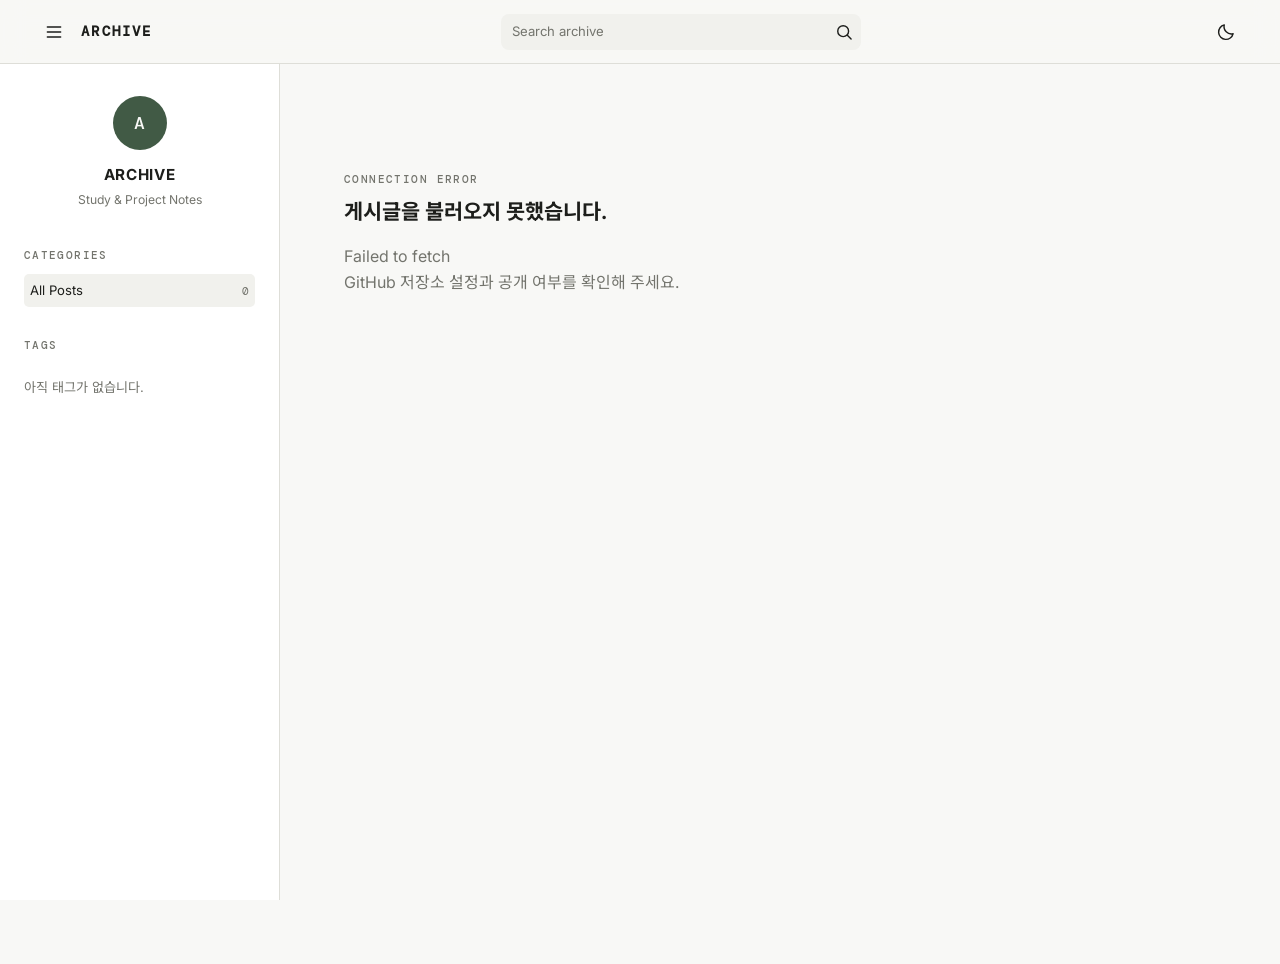
<file: index.html>
<!doctype html>
<html lang="ko">
<head>
  <meta charset="utf-8">
  <meta name="viewport" content="width=device-width, initial-scale=1">
  <meta name="description" content="Study and project archive">
  <title>ARCHIVE</title>
  <link rel="preconnect" href="https://fonts.googleapis.com">
  <link rel="preconnect" href="https://fonts.gstatic.com" crossorigin>
  <link href="https://fonts.googleapis.com/css2?family=DM+Mono:wght@400;500&family=Inter:wght@400;500;600;700&family=Noto+Sans+KR:wght@400;500;600;700&display=swap" rel="stylesheet">
  <link rel="stylesheet" href="style.css">
</head>
<body>
  <header class="topbar">
    <div class="topbar__left">
      <button class="icon-button" id="sidebar-toggle" type="button" aria-label="사이드바 열기" aria-expanded="true">
        <svg viewBox="0 0 24 24" aria-hidden="true"><path d="M4 6h16M4 12h16M4 18h16"/></svg>
      </button>
      <a class="wordmark" href="index.html" data-home>ARCHIVE</a>
    </div>
    <form class="header-search" id="search-form" role="search">
      <label class="sr-only" for="search-input">게시글 검색</label>
      <input id="search-input" type="search" placeholder="Search archive" autocomplete="off">
      <button class="icon-button" type="submit" aria-label="검색">
        <svg viewBox="0 0 24 24" aria-hidden="true"><circle cx="11" cy="11" r="6.5"/><path d="m16 16 4.5 4.5"/></svg>
      </button>
    </form>
    <button class="icon-button theme-button" id="theme-toggle" type="button" aria-label="테마 전환"></button>
  </header>

  <div class="sidebar-scrim" id="sidebar-scrim"></div>
  <aside class="sidebar" id="sidebar" aria-label="블로그 탐색">
    <a class="profile" href="index.html" data-home>
      <span class="profile__avatar" aria-hidden="true">A</span>
      <span class="profile__name">ARCHIVE</span>
      <span class="profile__bio">Study &amp; Project Notes</span>
    </a>
    <nav class="sidebar-section" aria-label="카테고리">
      <p class="sidebar-heading">Categories</p>
      <div id="category-list" class="category-list"></div>
    </nav>
    <section class="sidebar-section" aria-labelledby="tags-heading">
      <p class="sidebar-heading" id="tags-heading">Tags</p>
      <div id="tag-list" class="tag-list"></div>
    </section>
  </aside>

  <main class="main" id="main-content">
    <div id="app" aria-live="polite">
      <p class="loading">아카이브를 불러오는 중입니다.</p>
    </div>
  </main>

  <template id="empty-template">
    <section class="empty-state"><p class="eyebrow">NO RESULTS</p><h1>조건에 맞는 기록이 없습니다.</h1><p>다른 검색어 또는 필터를 사용해 보세요.</p></section>
  </template>
  <script src="script.js"></script>
</body>
</html>
</file>
<file: style.css>
/* ============================================================
   Easy-to-edit design tokens: change these first.
   ============================================================ */
:root {
  --font-sans: "Inter", "Noto Sans KR", system-ui, sans-serif;
  --font-mono: "DM Mono", monospace;
  --base-size: 16px;
  --reading-size: 1.02rem;
  --section-heading-size: 1.35rem;
  --post-reading-size: .92rem;
  --post-heading-size: 1.18rem;
  --post-title-size: 1.7rem;
  --sidebar-width: 280px;
  --topbar-height: 64px;
  --page-width: 1120px;
  --layout-left: max(0px, calc((100vw - var(--sidebar-width) - var(--page-width)) / 2));
  --closed-layout-left: max(0px, calc((100vw - var(--page-width)) / 2));
  --radius: 12px;
  --bg: #f8f8f6;
  --surface: #ffffff;
  --surface-subtle: #f1f1ed;
  --text: #1d1e1b;
  --muted: #73746d;
  --line: #deded8;
  --accent: #415a45;
}

[data-theme="dark"] {
  --bg: #161716;
  --surface: #1d1e1c;
  --surface-subtle: #282925;
  --text: #eeeee9;
  --muted: #aaa9a2;
  --line: #393a36;
  --accent: #b6d6b6;
}

* { box-sizing: border-box; }
html { font-size: var(--base-size); scroll-behavior: smooth; }
body { margin: 0; min-width: 320px; background: var(--bg); color: var(--text); font-family: var(--font-sans); line-height: 1.6; transition: background .2s, color .2s; }
a { color: inherit; text-decoration: none; }
button, input, select { font: inherit; }
button, select { cursor: pointer; }
svg { width: 20px; height: 20px; fill: none; stroke: currentColor; stroke-linecap: round; stroke-linejoin: round; stroke-width: 1.7; }
.sr-only { position: absolute; width: 1px; height: 1px; overflow: hidden; clip: rect(0,0,0,0); white-space: nowrap; }
.muted { color: var(--muted); font-size: .82rem; }
.eyebrow { margin: 0 0 .55rem; color: var(--muted); font: 500 .68rem/1.2 var(--font-mono); letter-spacing: .13em; }

.topbar { position: fixed; z-index: 20; top: 0; display: flex; align-items: center; justify-content: space-between; gap: 1rem; width: 100%; height: var(--topbar-height); padding: 0 clamp(1rem, 3vw, 2.3rem); border-bottom: 1px solid var(--line); background: color-mix(in srgb, var(--bg) 90%, transparent); backdrop-filter: blur(12px); }
.topbar__left { display: flex; align-items: center; gap: .65rem; }
.wordmark { font: 600 .85rem/1 var(--font-mono); letter-spacing: .16em; }
.icon-button { display: inline-grid; place-items: center; width: 34px; height: 34px; padding: 0; border: 0; border-radius: 50%; background: transparent; color: var(--text); }
.icon-button:hover { background: var(--surface-subtle); }
.header-search { display: flex; align-items: center; width: min(360px, 38vw); height: 36px; padding-left: .5rem; border: 1px solid transparent; border-radius: 8px; background: var(--surface-subtle); }
.header-search:focus-within { border-color: var(--line); background: var(--surface); }
.header-search input { min-width: 0; flex: 1; border: 0; outline: 0; background: transparent; color: var(--text); font-size: .82rem; }
.header-search input::placeholder { color: var(--muted); }
.header-search .icon-button { width: 32px; height: 32px; }

.sidebar { position: fixed; z-index: 15; top: var(--topbar-height); bottom: 0; left: 0; width: var(--sidebar-width); padding: 2rem 1.5rem; overflow-y: auto; border-right: 1px solid var(--line); background: var(--surface); transform: translateX(0); transition: transform .25s ease; }
.sidebar-closed .sidebar { transform: translateX(calc(-1 * var(--sidebar-width))); }
.sidebar-scrim { display: none; }
.profile { display: flex; flex-direction: column; align-items: center; text-align: center; margin-bottom: 2.5rem; }
.profile__avatar { display: grid; place-items: center; width: 54px; height: 54px; margin-bottom: .8rem; border-radius: 50%; background: var(--accent); color: var(--bg); font: 500 1.1rem var(--font-mono); }
.profile__name { font-size: .95rem; font-weight: 700; letter-spacing: .04em; }
.profile__bio { margin-top: .18rem; color: var(--muted); font-size: .76rem; }
.sidebar-section { margin-top: 2rem; }
.sidebar-heading { margin: 0 0 .75rem; color: var(--muted); font: 500 .66rem var(--font-mono); letter-spacing: .13em; text-transform: uppercase; }
.category-link { display: flex; justify-content: space-between; align-items: center; gap: .5rem; padding: .35rem .35rem; border-radius: 5px; color: var(--muted); font-size: .82rem; }
.category-link:hover, .category-link.is-active { color: var(--text); background: var(--surface-subtle); }
.category-link small { color: var(--muted); font: .67rem var(--font-mono); }
.category-group { margin-top: .3rem; padding-top: .45rem; border-top: 1px solid var(--line); }
.category-group:first-of-type { margin-top: .5rem; }
.category-link.subcategory { padding-left: 1rem; font-size: .76rem; }
.tag-list { display: flex; flex-wrap: wrap; gap: .35rem; }
.tag-link, .chip { border: 1px solid var(--line); border-radius: 99px; color: var(--muted); font: .68rem/1 var(--font-mono); }
.tag-link { padding: .34rem .5rem; }
.tag-link:hover, .chip:hover { border-color: var(--accent); color: var(--accent); }
.tag-link small { margin-left: .15rem; }

.main { width: min(var(--page-width), calc(100% - var(--sidebar-width))); min-height: 100vh; margin: var(--topbar-height) 0 0 var(--sidebar-width); padding: clamp(2.5rem, 6vw, 5.5rem) clamp(1.25rem, 5vw, 5rem); transition: margin-left .25s, width .25s; }
.sidebar-closed .main { width: min(var(--page-width), 100%); margin-left: 0; }
.loading { color: var(--muted); }
.home-intro { display: grid; min-height: clamp(20rem, 56vh, 34rem); place-items: center; text-align: center; }
.home-profile { display: flex; flex-direction: column; align-items: center; width: fit-content; }
.home-profile .profile__avatar { width: 112px; height: 112px; margin-bottom: 1.15rem; font-size: 2rem; }
.home-profile strong { font-size: clamp(1.5rem, 3vw, 2.15rem); letter-spacing: .1em; }
.home-profile small { margin-top: .35rem; color: var(--muted); font-size: clamp(.86rem, 1.5vw, 1rem); }
.text-link { display: inline-flex; align-items: center; gap: .55rem; color: var(--accent); font-size: .84rem; font-weight: 600; }
.text-link svg { width: 16px; height: 16px; }
.listing-section { max-width: 860px; }
.section-title { display: flex; align-items: end; justify-content: space-between; margin-bottom: 1.1rem; border-bottom: 1px solid var(--line); padding-bottom: 1rem; }
.section-title h2, .page-heading h1 { margin: 0; font-size: 1.45rem; letter-spacing: -.035em; }
.quiet-link { color: var(--muted); font: .72rem var(--font-mono); }
.page-heading { margin-bottom: 2rem; }
.page-heading h1 { font-size: clamp(1.8rem, 3vw, 2.8rem); }
.listing-controls { display: flex; justify-content: space-between; align-items: center; margin-bottom: 1.2rem; }
.sort-label { display: flex; align-items: center; gap: .5rem; color: var(--muted); font-size: .78rem; }
.sort-label select { padding: .35rem .45rem; border: 1px solid var(--line); border-radius: 5px; background: var(--surface); color: var(--text); font-size: .78rem; }
.post-grid { display: grid; grid-template-columns: repeat(4, minmax(0, 1fr)); gap: .8rem; }
.search-list, .home-list { display: grid; }
.post-card { display: flex; flex-direction: column; justify-content: space-between; min-height: 210px; padding: 1.35rem; border: 1px solid var(--line); border-radius: var(--radius); background: var(--surface); transition: border-color .15s, transform .15s; }
.post-card:hover { border-color: var(--accent); transform: translateY(-2px); }
.post-card__main { min-width: 0; }
.post-category { display: flex; flex-wrap: wrap; gap: .35rem; margin: 0 0 .7rem; color: var(--muted); font: .66rem var(--font-mono); }
.post-category a:hover { color: var(--accent); text-decoration: underline; }
.post-card h2 { margin: 0; font-size: 1.08rem; line-height: 1.4; letter-spacing: -.02em; }
.post-summary { display: -webkit-box; overflow: hidden; margin: .65rem 0 0; color: var(--muted); font-size: .8rem; line-height: 1.65; -webkit-box-orient: vertical; -webkit-line-clamp: 3; }
.post-card time { margin-top: 1rem; color: var(--muted); font: .67rem var(--font-mono); }
.post-card--row { flex-direction: row; align-items: flex-start; min-height: unset; gap: 1.5rem; border-width: 0 0 1px; border-radius: 0; background: transparent; padding: 1.25rem 0; }
.post-card--row:hover { transform: none; border-color: var(--accent); }
.post-card--row .post-card__main { flex: 1; }
.post-card--row time { margin: .2rem 0 0; white-space: nowrap; }
.empty-state, .notice { max-width: 600px; padding: 2rem 0; }
.empty-state h1, .notice h1 { margin: 0 0 .6rem; font-size: 1.3rem; }
.empty-state p:not(.eyebrow), .notice p:not(.eyebrow) { color: var(--muted); }
.notice code { padding: .1rem .3rem; border-radius: 3px; background: var(--surface-subtle); font-family: var(--font-mono); }

.post-main { max-width: 1040px; }
.post-main #app { max-width: 760px; }
.breadcrumbs { display: flex; flex-wrap: wrap; gap: .4rem; margin-bottom: 2.2rem; color: var(--muted); font: .7rem var(--font-mono); }
.breadcrumbs a:hover { color: var(--accent); }
.article-header { padding-bottom: 2rem; border-bottom: 1px solid var(--line); }
.article-header h1 { margin: 0; font-family: "Pretendard", "Noto Sans KR", sans-serif; font-size: var(--post-title-size); font-weight: 700; line-height: 1.45; letter-spacing: .01em; }
.article-summary { max-width: 650px; margin: .85rem 0 .6rem; color: var(--muted); font-size: .9rem; }
.article-header time { color: var(--muted); font: .67rem var(--font-mono); }
.markdown-body { padding: 2.25rem 0; font-size: var(--post-reading-size); line-height: 1.8; overflow-wrap: anywhere; }
.markdown-body > :first-child { margin-top: 0; }
.markdown-body h1, .markdown-body h2, .markdown-body h3 { margin: 2.4em 0 .75em; line-height: 1.35; letter-spacing: -.035em; }
.markdown-body h1, .markdown-body h2, .markdown-body h3, .markdown-body h4, .markdown-body h5, .markdown-body h6 { font-family: "Pretendard", "Noto Sans KR", sans-serif; }
.markdown-body h1 { font-size: 1.32rem; }
.markdown-body h2 { font-size: var(--post-heading-size); }
.markdown-body h3 { font-size: 1.04rem; }
.markdown-body p, .markdown-body ul, .markdown-body ol { margin: 0 0 1.3rem; }
.markdown-body li { margin: .25rem 0; }
.markdown-body a { color: var(--accent); text-decoration: underline; text-underline-offset: .18em; }
.markdown-body hr { margin: 2rem 0; border: 0; border-top: 1px solid var(--line); }
.markdown-body blockquote { margin: 1.5rem 0; padding: .2rem 1.2rem; border-left: 3px solid var(--accent); color: var(--muted); }
.callout { --callout-color: var(--accent); margin: 1.5rem 0; border: 1px solid var(--line); border-left: 3px solid var(--callout-color); border-radius: 8px; background: color-mix(in srgb, var(--callout-color) 7%, var(--surface)); overflow: hidden; }
.callout-header { display: flex; align-items: center; min-height: 2.5rem; padding: .55rem .85rem; color: var(--callout-color); font-size: .82em; font-weight: 700; }
.callout-content { padding: .1rem .9rem .8rem; }
.callout-content > :last-child { margin-bottom: 0; }
.callout.is-foldable .callout-header { cursor: pointer; user-select: none; }
.callout.is-foldable .callout-header::after { width: 7px; height: 7px; margin-left: auto; border-right: 1.5px solid currentColor; border-bottom: 1.5px solid currentColor; content: ''; transform: rotate(45deg) translateY(-2px); transition: transform .16s ease; }
.callout.is-collapsed .callout-content { display: none; }
.callout.is-collapsed .callout-header::after { transform: rotate(-45deg) translate(-2px, 2px); }
.callout-note, .callout-abstract, .callout-summary { --callout-color: #5f88b0; }
.callout-tip, .callout-hint, .callout-important, .callout-success { --callout-color: #528766; }
.callout-question, .callout-help, .callout-faq { --callout-color: #8972b6; }
.callout-warning, .callout-caution, .callout-attention { --callout-color: #ad833e; }
.callout-failure, .callout-fail, .callout-missing, .callout-danger, .callout-error { --callout-color: #b35d5d; }
.callout-bug { --callout-color: #a0647d; }
.callout-example { --callout-color: #7768ac; }
.callout-quote, .callout-cite { --callout-color: #77808b; }
.markdown-body code { padding: .13em .32em; border-radius: 4px; background: var(--surface-subtle); font: .84em var(--font-mono); }
.markdown-body pre { position: relative; overflow: auto; margin: 1.5rem 0; padding: 1rem 1.2rem; border: 1px solid var(--line); border-radius: 8px; background: var(--surface); }
.markdown-body pre code { padding: 0; background: transparent; font-size: .78em; }
.code-copy { position: absolute; top: .55rem; right: .55rem; display: grid; place-items: center; min-width: 30px; height: 28px; padding: 0 .45rem; border: 1px solid var(--line); border-radius: 5px; background: var(--surface-subtle); color: var(--muted); font: 500 .65rem var(--font-mono); opacity: 0; transition: opacity .15s, color .15s, border-color .15s; }
.code-copy svg { width: 14px; height: 14px; }
.markdown-body pre:hover .code-copy, .markdown-body pre:focus-within .code-copy { opacity: 1; }
.code-copy:hover { border-color: var(--accent); color: var(--accent); }
.code-copy.is-copied { color: var(--accent); opacity: 1; }
.markdown-body img { max-width: 100%; border: 1px solid var(--line); border-radius: 8px; }
.markdown-body .attachment-video { display: block; width: 100%; max-height: 620px; margin: 1.5rem 0; border: 1px solid var(--line); border-radius: 8px; background: #000; }
.markdown-body .attachment-pdf { display: block; width: 100%; height: min(72vh, 760px); margin: 1.5rem 0 .45rem; border: 1px solid var(--line); border-radius: 8px; background: var(--surface); }
.markdown-body .attachment-open { margin-top: 0; font-size: .8em; }
.markdown-body table { display: block; overflow: auto; width: 100%; border-collapse: collapse; font-size: .88em; }
.markdown-body th, .markdown-body td { padding: .6rem .8rem; border: 1px solid var(--line); text-align: left; }
.markdown-body th { background: var(--surface-subtle); }
.article-footer { display: grid; gap: .85rem; padding: 1.7rem 0 3rem; border-top: 1px solid var(--line); }
.meta-item { display: grid; grid-template-columns: 100px 1fr; gap: .6rem; align-items: start; color: var(--muted); font-size: .78rem; }
.meta-item > span { font: .68rem var(--font-mono); letter-spacing: .08em; text-transform: uppercase; }
.meta-item > div { display: flex; flex-wrap: wrap; gap: .35rem; }
.chip { padding: .32rem .48rem; }

@media (max-width: 819px) {
  .topbar { padding: 0 .85rem; }
  .sidebar { z-index: 30; box-shadow: 12px 0 30px rgba(0,0,0,.12); }
  .sidebar-scrim.visible { position: fixed; z-index: 25; inset: var(--topbar-height) 0 0; display: block; background: rgba(0,0,0,.25); }
  .main, .sidebar-closed .main { width: 100%; margin-left: 0; padding: 2.5rem 1.2rem; }
  .home-intro { padding: 2rem 0 4rem; }
}
@media (min-width: 820px) {
  .sidebar { left: var(--layout-left); }
  .main { width: min(var(--page-width), calc(100vw - var(--sidebar-width))); margin-left: calc(var(--layout-left) + var(--sidebar-width)); }
  .sidebar-closed .main { width: min(var(--page-width), 100%); margin-left: var(--closed-layout-left); }
}
@media (max-width: 1120px) {
  .post-grid { grid-template-columns: repeat(2, minmax(0, 1fr)); }
}
@media (max-width: 580px) {
  .header-search { width: min(45vw, 220px); }
  .post-grid { grid-template-columns: 1fr; }
  .post-grid .post-card { min-height: unset; padding: 1.1rem; }
  .post-grid .post-summary { -webkit-line-clamp: 2; }
  .post-grid .post-card time { margin-top: .7rem; }
  .post-card--row { gap: .75rem; }
  .post-card--row time { font-size: .6rem; }
  .meta-item { grid-template-columns: 1fr; gap: .25rem; }
}
</file>
